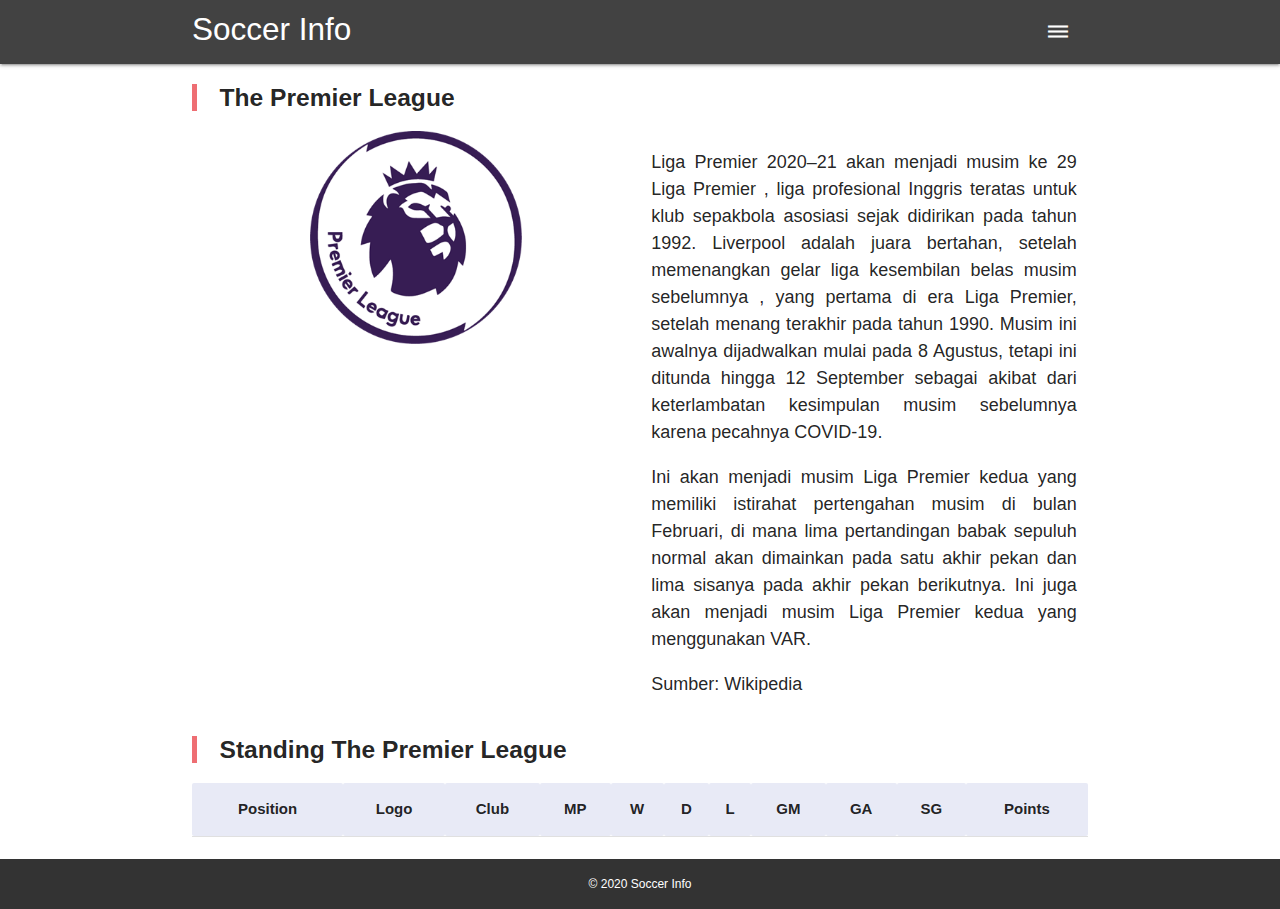
<file: index.html>
<!DOCTYPE html>
<html lang="en">

<head>
    <meta charset="UTF-8">
    <title>Soccer Info</title>
    <meta name="description" content="Soccer Info">
    <meta name="viewport" content="width=device-width, initial-scale=1">
    <link rel="apple-touch-icon" href="/img/logo.png">
    <link rel="shortcut icon" href="favicon.ico">
    <link rel="stylesheet" href="css/materialize.min.css">
    <link rel="stylesheet" href="css/style.css">
    <link rel="manifest" href="/manifest.json">
    <meta name="theme-color" content="#273037">
</head>

<body>
    <nav class="teal grey darken-3" role="navigation">
      <div class="nav-wrapper container">
        <h6 id="logo-container" class="brand-logo left">Soccer Info</h6>
        <ul href="#" data-target="nav-mobile" class="sidenav-trigger"><i class="material-icons">dehaze</i></ul>
        <ul id="nav-mobile" class="sidenav"></ul>
      </div>
    </nav>

    <div class="container" id="body-content"></div>
    <div id="loader" class="center"></div>

    <footer class="footer">© 2020 Soccer Info</footer>

    <script src="js/materialize.min.js"></script>
    <script src="js/api.js"></script>
    <script src="js/nav.js"></script>
    <script src="js/idb.js"></script>
    <script src="js/db.js"></script>
    <script src="js/main.js"></script>
</body>
</html>
</file>
<file: css/style.css>
@font-face {
    font-family: 'Material Icons';
    font-style: normal;
    font-weight: 400;
    src: url(flUhRq6tzZclQEJ-Vdg-IuiaDsNc.woff2) format('woff2');
}

body {
    display: flex;
    min-height: 100vh;
    flex-direction: column;
}

.material-icons {
    font-family: 'Material Icons';
    font-weight: normal;
    font-style: normal;
    font-size: 24px;
    line-height: 1;
    letter-spacing: normal;
    text-transform: none;
    display: inline-block;
    white-space: nowrap;
    word-wrap: normal;
    direction: ltr;
    -webkit-font-feature-settings: 'liga';
    -webkit-font-smoothing: antialiased;
}

h5 {
    font-weight: bold;
}

.container {
    flex: 1 0 auto;
}

.sidenav .user-view .fullname, .sidenav .user-view .role {
    display: block;
}

.sidenav .user-view .fullname {
    font-size: 16px;
    font-weight: bold;
    line-height: 24px;
}

.sidenav .user-view .role {
    font-size: 12px;
    line-height: 24px;
    padding-bottom: 14px;
    font-weight: 400;
}

.img-sidebar {
    width: 100%;
}

.img-logo {
    width: 50%;
    display: block;
    margin-left: auto;
    margin-right: auto;
}

.about p {
    font-size: 18px;
    text-align: justify;
}

.footer{
    height:50px;
    line-height:50px;
    background:#333;
    color:#fff;
    width:100%;
    text-align: center;
    font-size: 12px;
}
</file>
